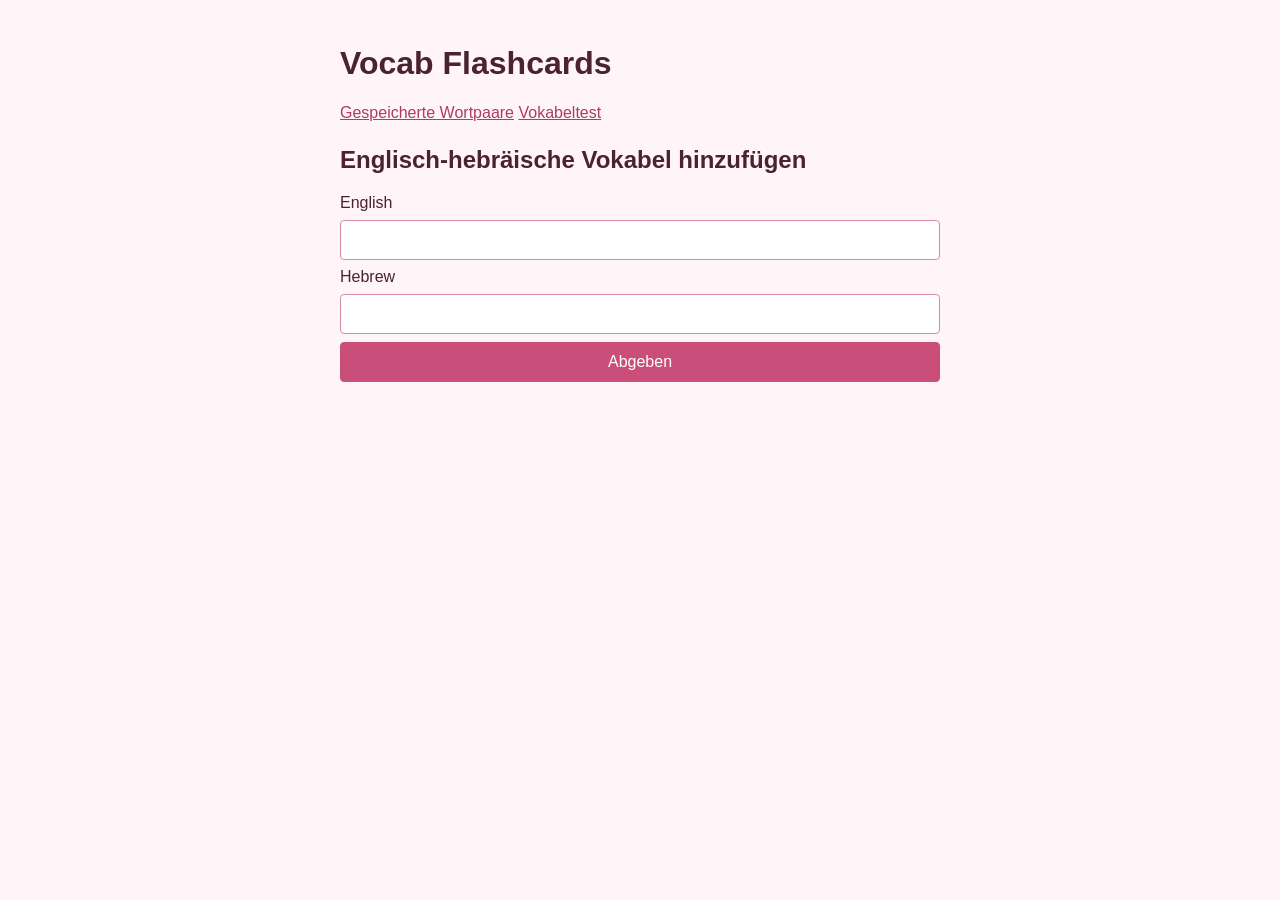
<file: index.html>
<!DOCTYPE html>
<html lang="de">
<head>
  <meta charset="UTF-8">
  <meta name="viewport" content="width=device-width, initial-scale=1.0">
  <title>Vocab Flashcards</title>
  <link rel="stylesheet" href="style.css">
</head>
<body>
  <main>
    <h1>Vocab Flashcards</h1>

    <nav aria-label="Seitennavigation">
      <a href="word-list.html">Gespeicherte Wortpaare</a>
      <a href="Vokabeltest.html">Vokabeltest</a>
    </nav>

    <section>
      <h2>Englisch-hebräische Vokabel hinzufügen</h2>
      <form id="wordForm">
        <label for="englishInput">English</label>
        <input id="englishInput" type="text" required>

        <label for="hebrewInput">Hebrew</label>
        <input id="hebrewInput" type="text" required>

        <button type="submit">Abgeben</button>
      </form>
    </section>
  </main>

  <script src="script.js"></script>
</body>
</html>
</file>
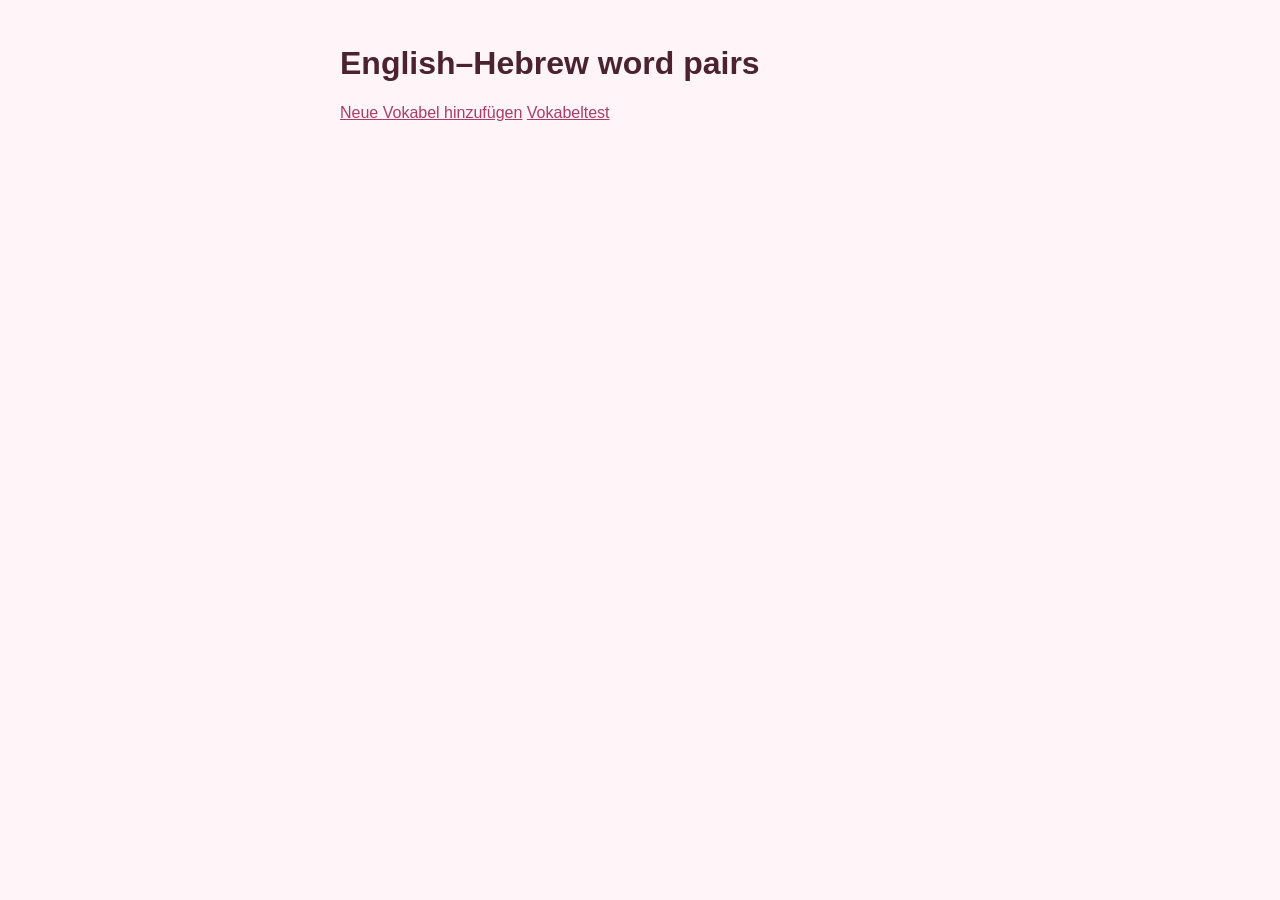
<file: word-list.html>
<!DOCTYPE html>
<html lang="de">
<head>
  <meta charset="UTF-8">
  <meta name="viewport" content="width=device-width, initial-scale=1.0">
  <title>English–Hebrew Word Pairs</title>
  <link rel="stylesheet" href="style.css">
</head>
<body>
  <main>
    <h1>English–Hebrew word pairs</h1>

    <nav aria-label="Seitennavigation">
      <a href="index.html">Neue Vokabel hinzufügen</a>
      <a href="Vokabeltest.html">Vokabeltest</a>
    </nav>

    <section>
      <ul id="wordList"></ul>
    </section>
  </main>

  <script src="script.js"></script>
</body>
</html>
</file>
<file: style.css>
* {
  box-sizing: border-box;
}

body {
  margin: 0;
  padding: 24px;
  font-family: Arial, sans-serif;
  color: #4a2230;
  background-color: #fff5f8;
}

main {
  max-width: 600px;
  margin: 0 auto;
}

nav {
  margin-bottom: 24px;
}

nav a {
  color: #ad3b65;
}

section {
  margin-bottom: 24px;
}

form {
  display: grid;
  gap: 8px;
}

input,
button {
  padding: 10px;
  font-size: 16px;
}

input {
  border: 1px solid #d98aa8;
  border-radius: 4px;
  background-color: #ffffff;
}

input:focus {
  border-color: #c94e7a;
  outline: 2px solid #f4bad0;
}

button {
  border: 1px solid #c94e7a;
  border-radius: 4px;
  background-color: #c94e7a;
  color: #ffffff;
  cursor: pointer;
}

button:hover {
  background-color: #ad3b65;
  border-color: #ad3b65;
}

button:focus {
  outline: 2px solid #f4bad0;
  outline-offset: 2px;
}

ul {
  padding-left: 20px;
}

li {
  margin-bottom: 8px;
}
</file>
